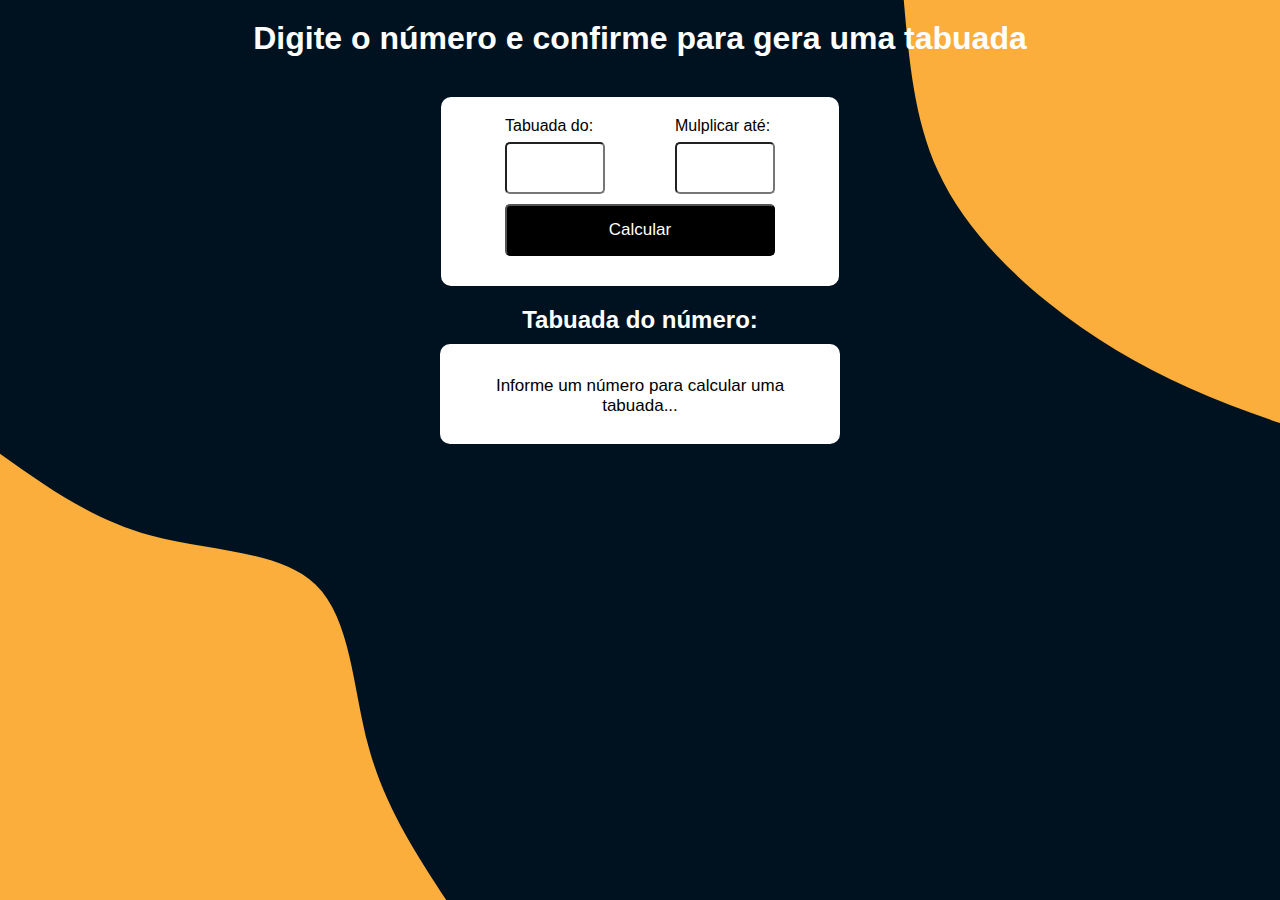
<file: tabuada-js/index.html>
<!DOCTYPE html>
<html lang="pt-br">
<head>
    <meta charset="UTF-8">
    <meta name="viewport" content="width=device-width, initial-scale=1.0">
    <title>Tabuada</title>
    <link rel="stylesheet" href="css/style.css">
    <script src="js/script.js" defer></script>
</head>
<body>    
    <h1>Digite o número e confirme para gera uma tabuada</h1>
    <form>
        <div id="inputs">
            <div id="left">
                <label for="start">Tabuada do:</label>
                <input type="number" name="start" id="start">
            </div>
            <div id="right">
                <label for="start">Mulplicar até:</label>
                <input type="number" name="start" id="start">
            </div>
        </div>
        <input type="submit" value="Calcular">
    </form>
    <div id="mutiplication-table">
        <h2>Tabuada do número: <span></span></h2>
        <div id="result">
            <p>Informe um número para calcular uma tabuada...</p>
        </div>
    </div>
</body>
</html>
</file>
<file: tabuada-js/css/style.css>
@charset "UTF-8";
* {
    margin: 0;
    padding: 0;
    box-sizing: border-box;
}

body {
    display: flex;
    flex-direction: column;
    justify-content: center;
    align-items: center;
    font-family: Arial, Helvetica, sans-serif;
    background-image: url(../img/bg-img.svg);
    background-repeat: no-repeat;
    background-size: cover;
    background-attachment: fixed;
}

h1 {
    margin: 20px;
    color: white;
}

form {
    background-color: white;
    padding: 20px 4rem;
    border-radius: 10px;
    margin: 20px;
    backdrop-filter: blur(50%);
}

div#inputs {
 display: flex;
 gap: 70px;
}

input, label {
    display: block;
}

input {
    width: 100px;
    margin-top: 7px;
    padding: 14px;
    font-size: 17px;
    border-radius: 5px;
}
input[type="submit"] {
    display: block;
    margin: 10px auto;
    background-color: #000;
    color: white;
    width: 100%;
    cursor: pointer;
}

input[type="submit"]:hover {
opacity: 0.9;
}

div#mutiplication-table h2 {
    text-align: center;
    margin-bottom: 10px;
    color: white;
}

div#mutiplication-table {

}
div#result {
    background-color: white;
    width: 400px;
    height: 100px;
    padding: 2rem;
    border-radius: 10px;
}

div#result p{
    text-align: center;
    font-size: 17px;
}
</file>
